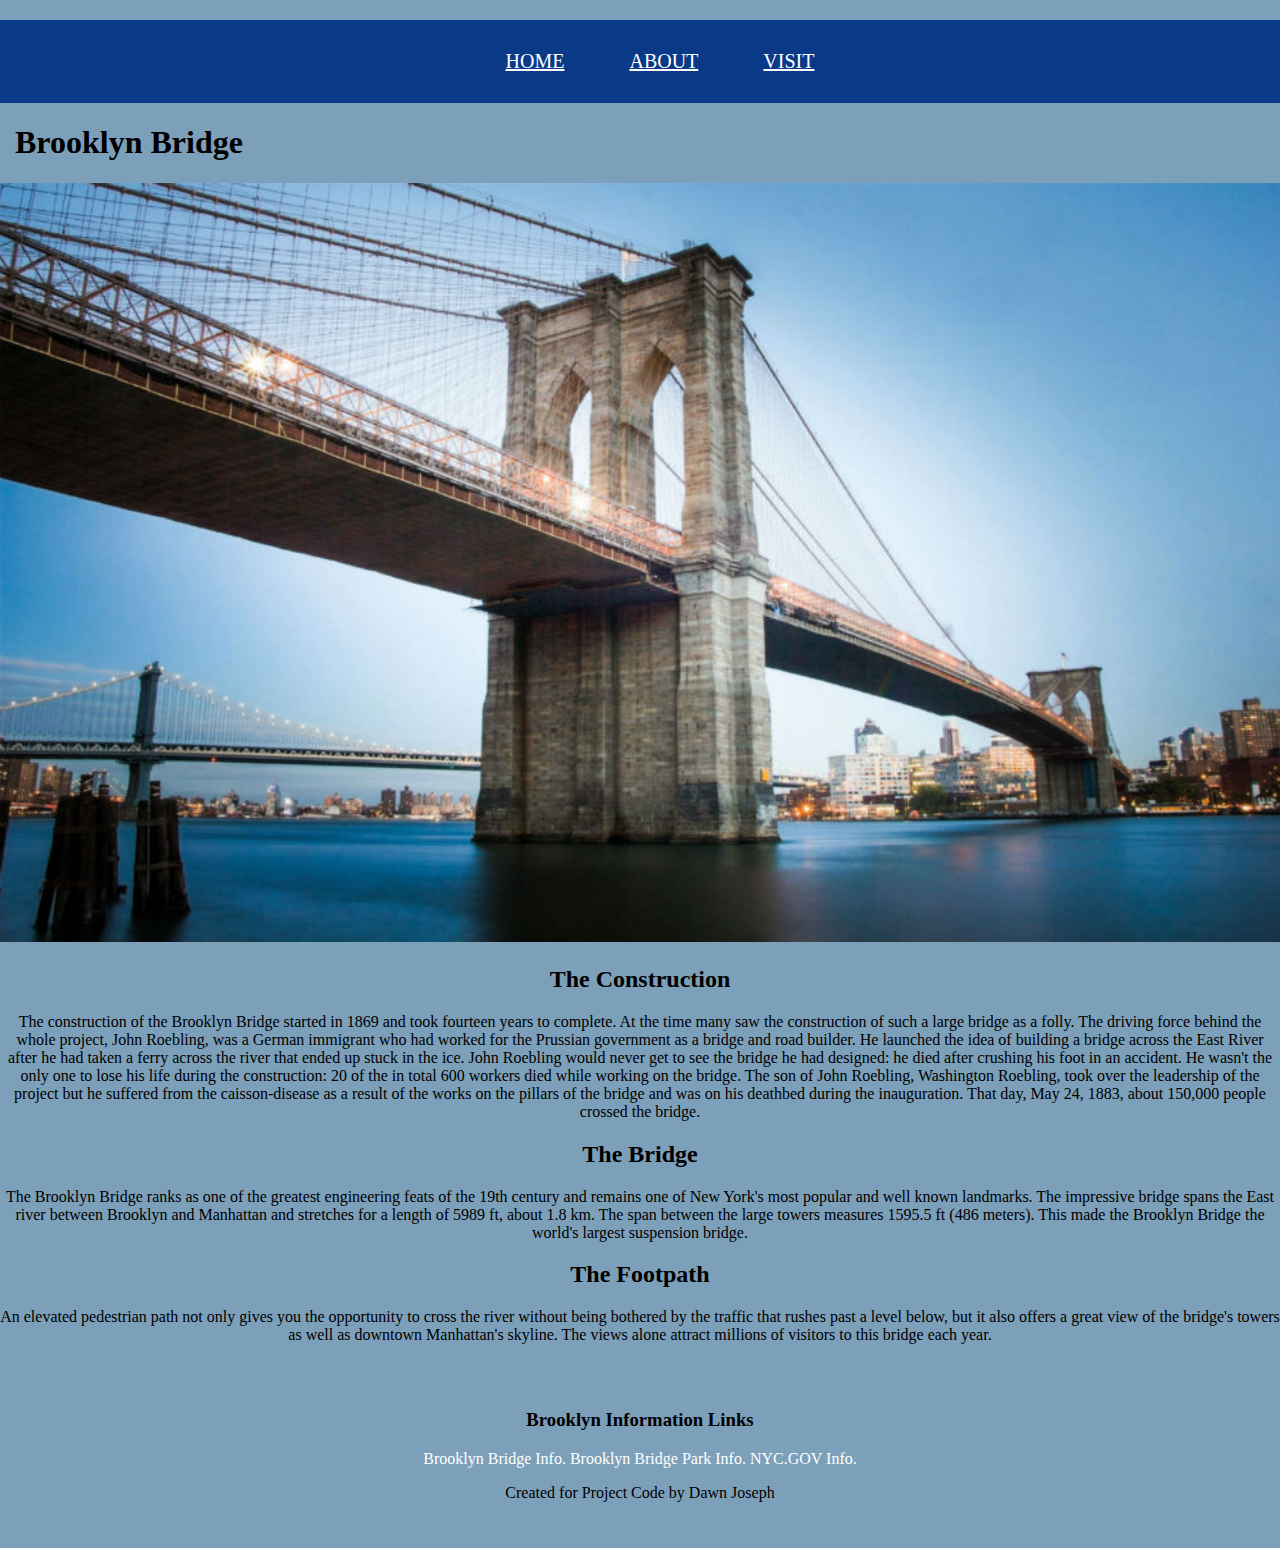
<file: index.html>
<!DOCTYPE html>
<html>
<head>
	<title>Best of Brooklyn</title> 
	<link rel="stylesheet" type="text/css" href="css/style.css">
</head>
<!-- End of main header-->
<body>
<div id="container">
<nav class="main-nav">
	<ul>
		<li><a href="index.html">Home</a></li>
		<li><a href="about.html">About</a></li>
		<li><a href="visit.html">Visit</a></li>
	</ul>
</nav>
<!-- End of navigation bar -->

<h1>Brooklyn Bridge</h1>
<img src="images/brooklyn_br.jpg">
<main class="main-body">
<h2>The Construction</h2>

<p>The construction of the Brooklyn Bridge started in 1869 and took fourteen years to complete. At the time many saw the construction of such a large bridge as a folly.

The driving force behind the whole project, John Roebling, was a German immigrant who had worked for the Prussian government as a bridge and road builder. He launched the idea of building a bridge across the East River after he had taken a ferry across the river that ended up stuck in the ice.

John Roebling would never get to see the bridge he had designed: he died after crushing his foot in an accident. He wasn't the only one to lose his life during the construction: 20 of the in total 600 workers died while working on the bridge. The son of John Roebling, Washington Roebling, took over the leadership of the project but he suffered from the caisson-disease as a result of the works on the pillars of the bridge and was on his deathbed during the inauguration. That day, May 24, 1883, about 150,000 people crossed the bridge. 

<h2>The Bridge</h2>

The Brooklyn Bridge ranks as one of the greatest engineering feats of the 19th century and remains one of New York's most popular and well known landmarks.
The impressive bridge spans the East river between Brooklyn and Manhattan and stretches for a length of 5989 ft, about 1.8 km. The span between the large towers measures 1595.5 ft (486 meters). This made the Brooklyn Bridge the world's largest suspension bridge.

<h2>The Footpath</h2>

An elevated pedestrian path not only gives you the opportunity to cross the river without being bothered by the traffic that rushes past a level below, but it also offers a great view of the bridge's towers as well as downtown Manhattan's skyline. The views alone attract millions of visitors to this bridge each year.
</p>
</main>

<!-- beginning of footer -->
<footer class="main-footer">
	<h3>Brooklyn Information Links</h3>
	<ul>
		<a href="http://www.aviewoncities.com/nyc/brooklynbridge.htm"><li>Brooklyn Bridge Info.</li></a>
		<a href="http://www.brooklynbridgepark.org/"><li>Brooklyn Bridge Park Info.</li></a>
		<a href="http://www.nyc.gov/html/dot/html/infrastructure/brooklyn-bridge.shtml"><li>NYC.GOV Info.</li></a>
	</ul>
	<p>Created for Project Code by Dawn Joseph</p>
</footer>
<!-- end of footer -->
</div>

</body>
</html>
</file>
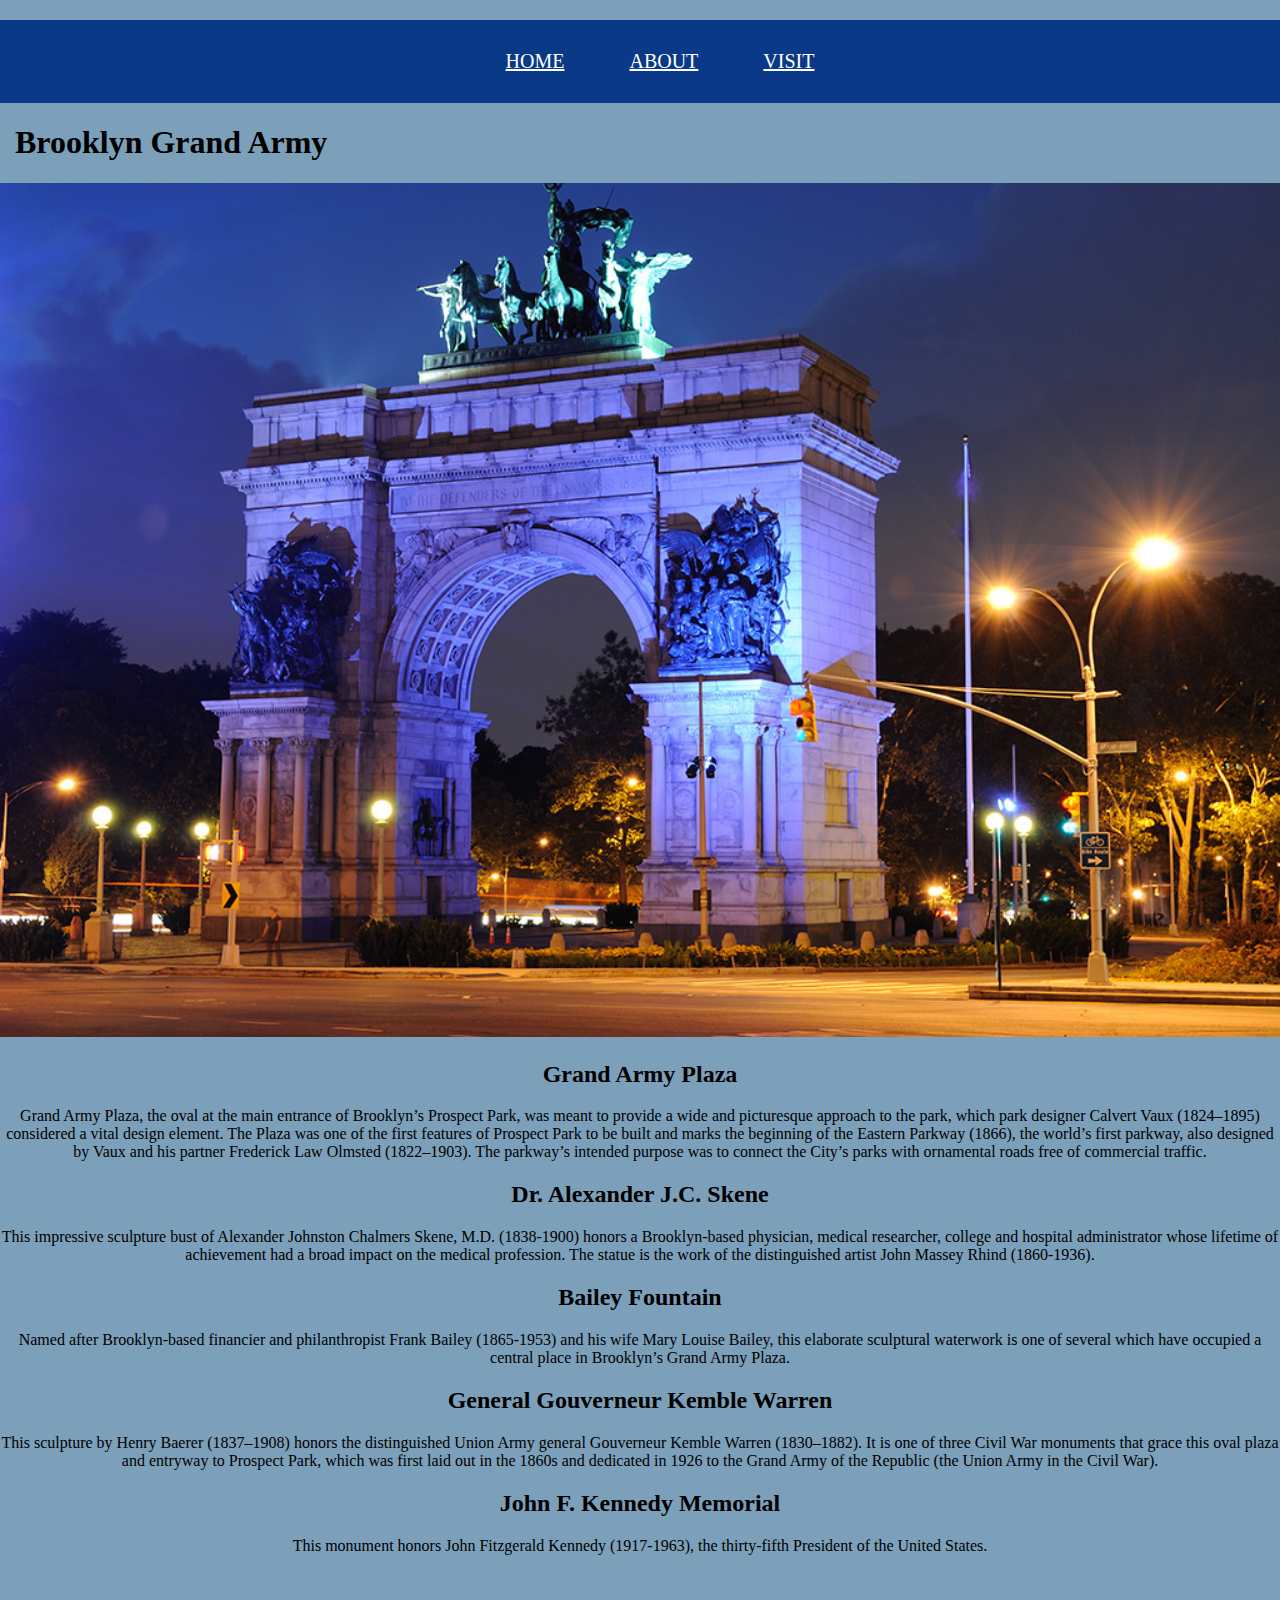
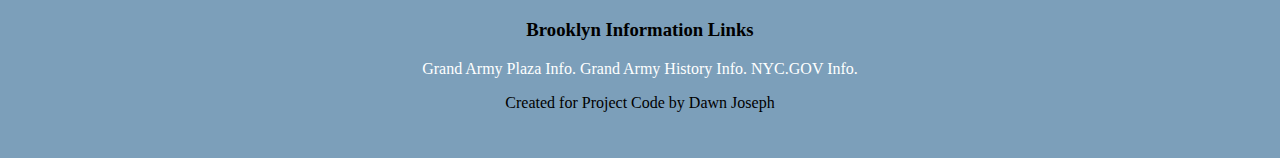
<file: about.html>
<!DOCTYPE html>
<html>
<head>
	<title>Best of Brooklyn</title>
	<link rel="stylesheet" type="text/css" href="css/style.css">
</head>
<!-- End of main header-->
<body>
<nav class="main-nav">
	<ul>
		<li><a href="index.html">Home</a></li>
		<li><a href="about.html">About</a></li>
		<li><a href="visit.html">Visit</a></li>
	</ul>
</nav>
<!-- End of navigation bar -->
<h1>Brooklyn Grand Army</h1>
<img src="images/grandarmy.jpg">
<main class="main-body">
    <h2>Grand Army Plaza</h2>
	<p>Grand Army Plaza, the oval at the main entrance of Brooklyn’s Prospect Park, was meant to provide a wide and picturesque approach to the park, which park designer Calvert Vaux (1824–1895) considered a vital design element. The Plaza was one of the first features of Prospect Park to be built and marks the beginning of the Eastern Parkway (1866), the world’s first parkway, also designed by Vaux and his partner Frederick Law Olmsted (1822–1903). The parkway’s intended purpose was to connect the City’s parks with ornamental roads free of commercial traffic.

	<h2>Dr. Alexander J.C. Skene</h2>
	This impressive sculpture bust of Alexander Johnston Chalmers Skene, M.D. (1838-1900) honors a Brooklyn-based physician, medical researcher, college and hospital administrator whose lifetime of achievement had a broad impact on the medical profession. The statue is the work of the distinguished artist John Massey Rhind (1860-1936).

	<h2>Bailey Fountain</h2>
	Named after Brooklyn-based financier and philanthropist Frank Bailey (1865-1953) and his wife Mary Louise Bailey, this elaborate sculptural waterwork is one of several which have occupied a central place in Brooklyn’s Grand Army Plaza.

	<h2>General Gouverneur Kemble Warren</h2>
	This sculpture by Henry Baerer (1837–1908) honors the distinguished Union Army general Gouverneur Kemble Warren (1830–1882). It is one of three Civil War monuments that grace this oval plaza and entryway to Prospect Park, which was first laid out in the 1860s and dedicated in 1926 to the Grand Army of the Republic (the Union Army in the Civil War).

	<h2>John F. Kennedy Memorial</h2>
	This monument honors John Fitzgerald Kennedy (1917-1963), the thirty-fifth President of the United States.
</p>
</main>

<!-- beginning of footer -->
<footer class="main-footer">
	<h3>Brooklyn Information Links</h3>
	<ul>
		<a href="https://www.nycgovparks.org/parks/grand-army-plaza/monuments/854"><li>Grand Army Plaza Info.</li></a>
		<a href="http://www.brownstoner.com/history/grand-army-plaza-brooklyn-history-traffic-circle-prospect-park-soldiers-and-sailors/"><li>Grand Army History Info.</li></a>
		<a href="https://www.nycgovparks.org/parks/grand-army-plaza/history"><li>NYC.GOV Info.</li></a>
	</ul>
	<p>Created for Project Code by Dawn Joseph</p>
</footer>
<!-- end of footer -->

</body>
</html>
</file>
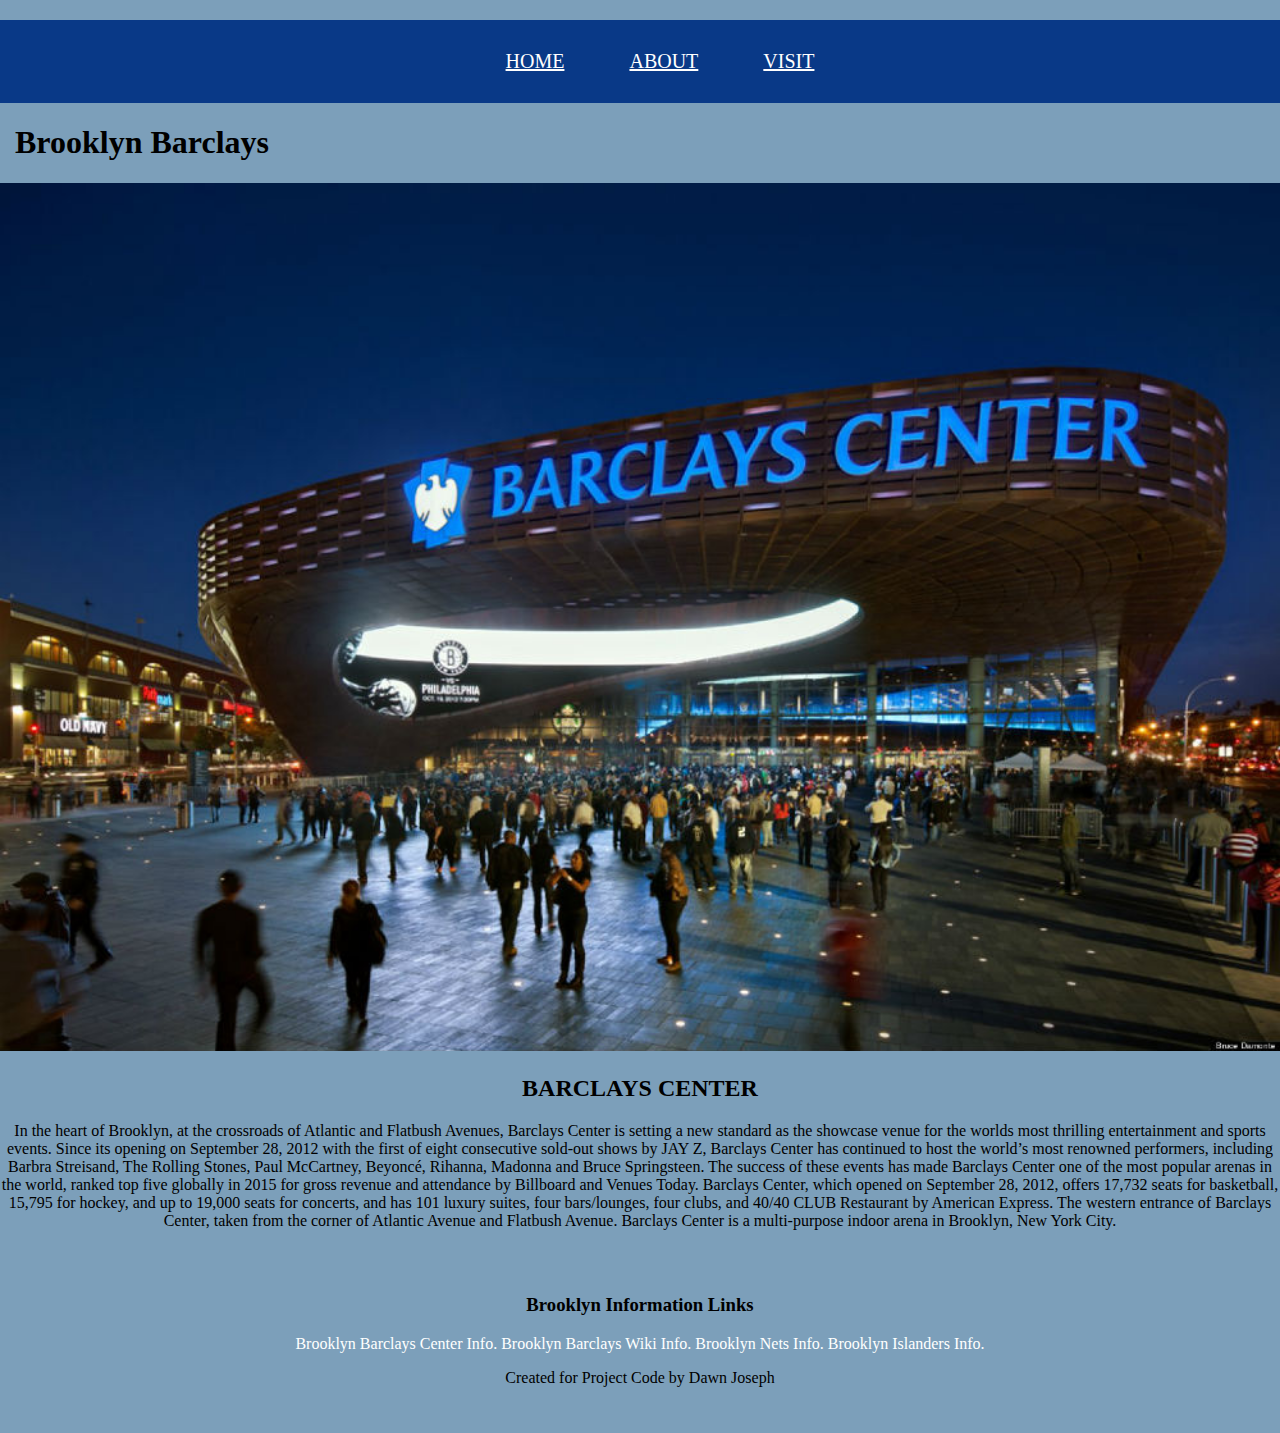
<file: visit.html>
<!DOCTYPE html>
<html>
<head>
	<title>Best of Brooklyn</title>
	<link rel="stylesheet" type="text/css" href="css/style.css">
</head>
<!-- End of main header-->
<body>
<nav class="main-nav">
	<ul>
		<li><a href="index.html">Home</a></li>
		<li><a href="about.html">About</a></li>
		<li><a href="visit.html">Visit</a></li>
	</ul>
</nav>
<!-- End of navigation bar -->
<h1>Brooklyn Barclays</h1>
<img src="images/barclays.jpg">
<main class="main-body">
       <h2>BARCLAYS CENTER</h2>
<p>In the heart of Brooklyn, at the crossroads of Atlantic and Flatbush Avenues, Barclays Center is setting a new standard as the showcase venue for the worlds most thrilling entertainment and sports events.

Since its opening on September 28, 2012 with the first of eight consecutive sold-out shows by JAY Z, Barclays Center has continued to host the world’s most renowned performers, including Barbra Streisand, The Rolling Stones, Paul McCartney, Beyoncé, Rihanna, Madonna and Bruce Springsteen. 
The success of these events has made Barclays Center one of the most popular arenas in the world, ranked top five globally in 2015 for gross revenue and attendance by Billboard and Venues Today.

Barclays Center, which opened on September 28, 2012, offers 17,732 seats for basketball, 15,795 for hockey, and up to 19,000 seats for concerts, and has 101 luxury suites, four bars/lounges, four clubs, and 40/40 CLUB Restaurant by American Express.

The western entrance of Barclays Center, taken from the corner of Atlantic Avenue and Flatbush Avenue. Barclays Center is a multi-purpose indoor arena in Brooklyn, New York City.
</p>
</main>

<!-- beginning of footer -->
<footer class="main-footer">
	<h3>Brooklyn Information Links</h3>
	<ul>
		<a href="http://www.barclayscenter.com/center-info/about-us"><li>Brooklyn Barclays Center Info.</li></a>
		<a href="https://en.wikipedia.org/wiki/Barclays_Center"><li>Brooklyn Barclays Wiki Info.</li></a>
		<a href="https://en.wikipedia.org/wiki/Brooklyn_Nets"><li>Brooklyn Nets Info.</li></a>
		<a href="https://en.wikipedia.org/wiki/New_York_Islanders"><li>Brooklyn Islanders Info.</li></a>
	</ul>
	<p>Created for Project Code by Dawn Joseph</p>
</footer>
<!-- end of footer -->

</body>
</html>
</file>
<file: css/style.css>
body{
	margin: 0;
	background-color: #7c9fba;
	font-family: 'Shrikhand', cursive; 
}

.main-body{
	text-align: center;
	font-family: 'Shrikhand', cursive;
}

h1{
	margin-left: 15px;
}

/*Navigation Styles */
nav{
	text-align: center;
	background-color: #093987;
	font-size: 20px;
}

nav ul{
	list-style: none;
	text-transform: uppercase;
}

nav li{
	display: inline;
}

nav a{
	display: inline-block;
	padding: 30px;
}

a{
	color: white;
}

a:hover {
	color: aqua;
	font-size: 20px;
}
/* End of Navigation*/

/* Footer style */
.main-footer{
	text-align: center;
	padding: 30px;
	font-family: 'Arvo', serif; 
}

.main-footer ul{
	list-style: none;
    padding: 0;
}

.main-footer li {
	display: inline-block;
}

.main-footer a{
	/*float: right;*/
	display: auto;
}
/* End of Footer*/


/* Images 100% */
img{
	width: 100%;
}
</file>
